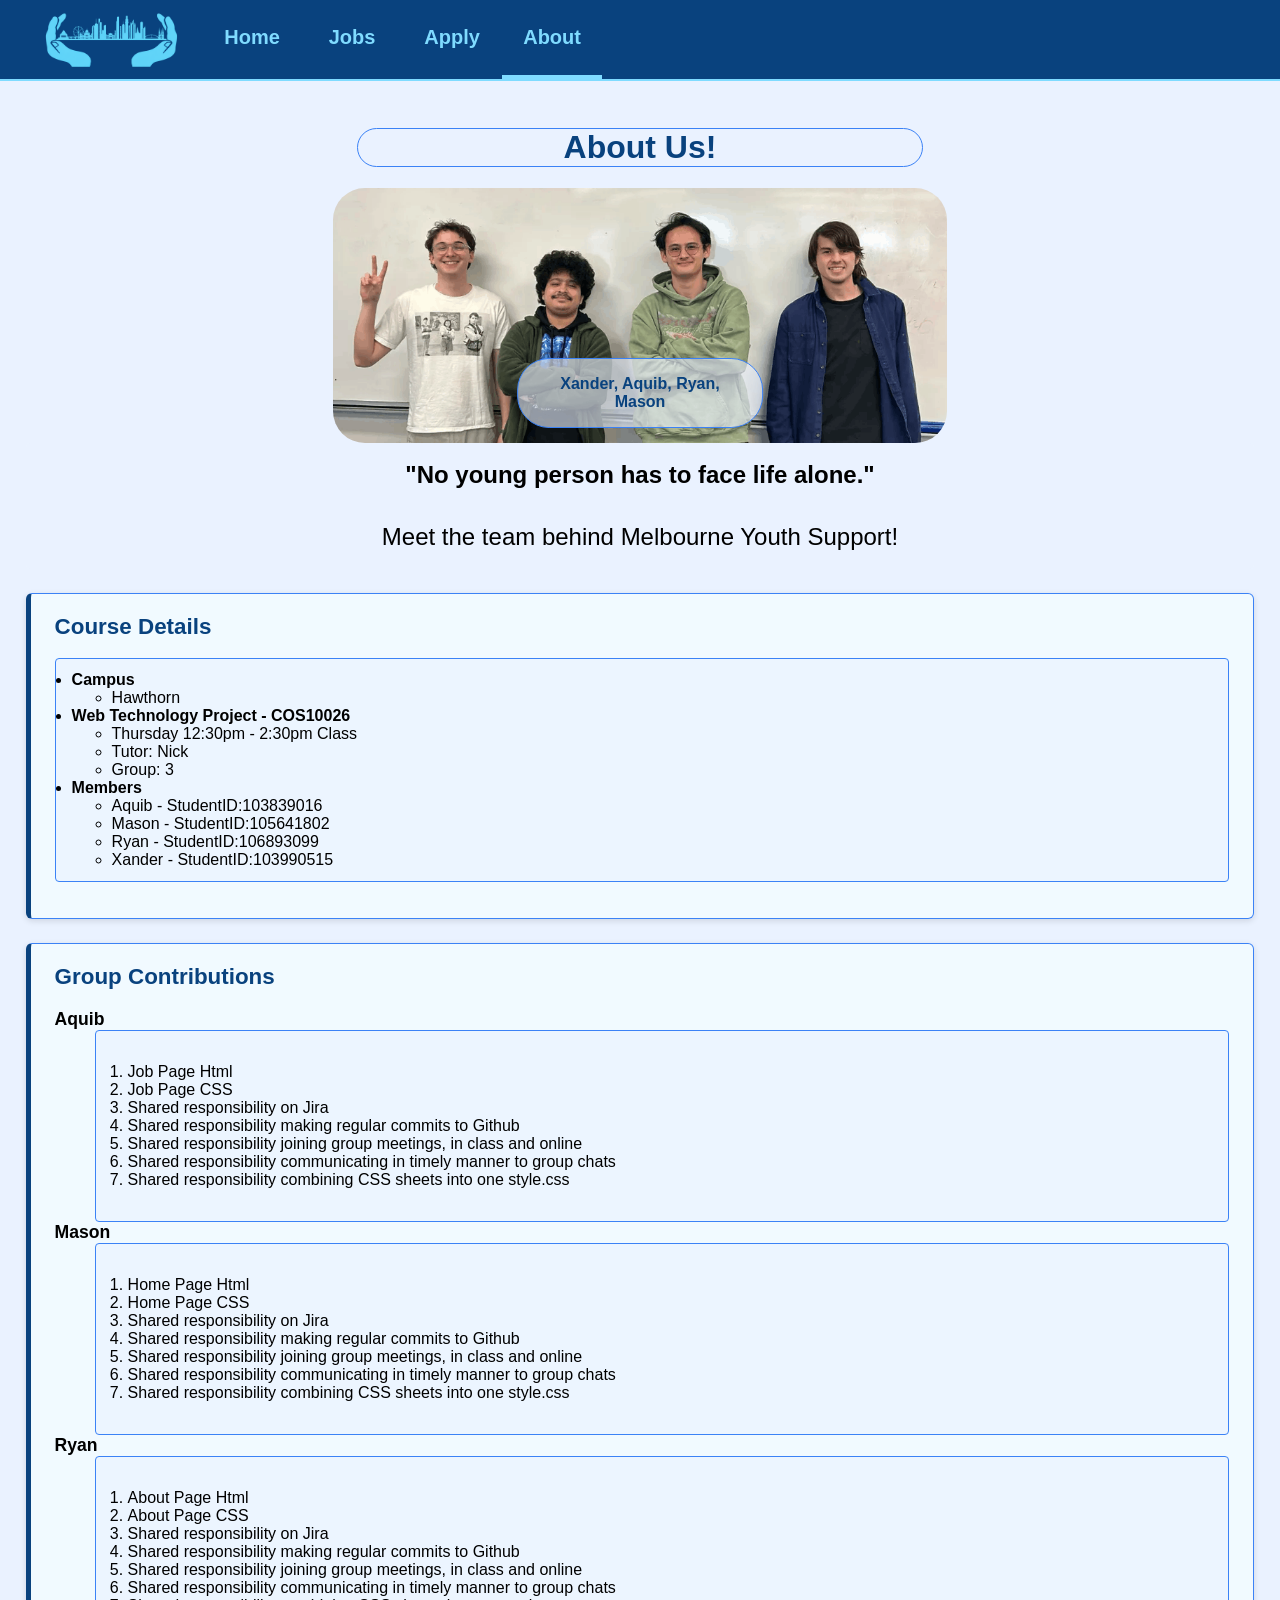
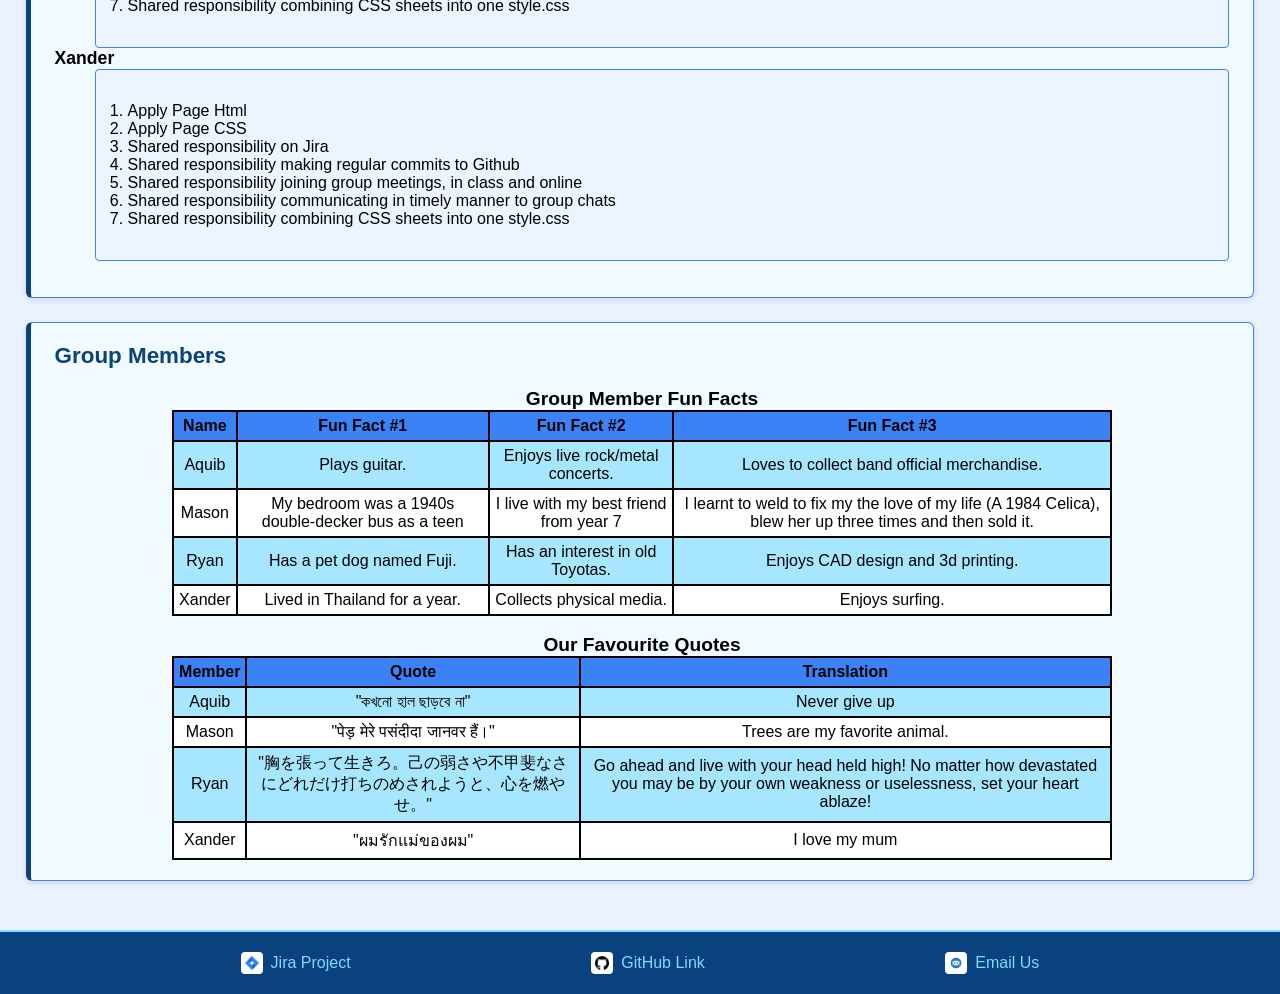
<file: about.html>
<!DOCTYPE html>
<html lang="en">
<head> 
    <meta charset="UTF-8">
    <meta name="viewport" content="width=device-width, initial-scale=1.0">
    <meta name="description" content="Shares more information about our group and each member.">
    <meta name="keywords" content="About Group, Group Name, Group Class, Group Photo">
    <meta name="author" content="Ryan M">
    <title>About Us</title>
    <link rel="stylesheet" href="styles/styles.css">
<style>
    .about_h1{
        text-align: center; 
        border-radius: 25px; 
        border: 1px solid #3b82f6; 
        margin-left: 27%;
        margin-right: 27%;
    }
</style>
</head> 

<body>
<!-- navigation bar -->
<nav aria-label="Primary">
    <a href="index.html" class="nav_logo">
        <img src="styles/images/grp_3.png"
             alt="Melbourne Youth Support Network home"
             title="Melbourne Youth Support Network">
    </a>

    <ul class="nav_links">
        <li><a href="index.html">Home</a></li>
        <li><a href="jobs.html">Jobs</a></li>
        <li><a href="apply.html">Apply</a></li>
        <li><a href="about.html" aria-current="page">About</a></li>
    </ul>
    </nav>

<main class="main_about">

<h1 class="about_h1" style="color: #09427e; ">About Us!</h1>

    <!-- group photo / banner with text on top -->
<figure class="banner_text">
    <img src="styles/images/group_photo.png" id="group_banner" alt="Team Group Photo" class="group_banner">
    <figcaption class="text_overlay">Xander, Aquib, Ryan, Mason</figcaption>
</figure>

<!-- little info about company -->
<p class="about_intro">
    <strong>"No young person has to face life alone."</strong>
    <br>
    Meet the team behind Melbourne Youth Support! 
</p>
<section class="about_layout">
    <h2>Course Details</h2>
        <!-- unordered list of course details -->
        <ul class="course_details">
            <li>Campus
                <ul>
                    <li>Hawthorn</li>
                </ul>
            </li>
            <li>Web Technology Project - COS10026
                <ul>
                    <li>Thursday 12:30pm - 2:30pm Class</li>
                    <li>Tutor: Nick</li>
                    <li>Group: 3</li>
                </ul>
            </li>
            <li>Members
                <ul>
                    <li>Aquib - StudentID:103839016</li>
                    <li>Mason - StudentID:105641802</li>
                    <li>Ryan - StudentID:106893099</li>
                    <li>Xander - StudentID:103990515</li>
                </ul>
            </li>  
        </ul>
</section>

<!-- member contributions presented using a definition list -->
<section class="about_layout">
    <h2> Group Contributions</h2>
<!-- definition list of group contributions -->
    <dl class="group_contributions">
        <dt><strong>Aquib</strong></dt>
        <dd>
            <ol>
                <li>Job Page Html</li>
                <li>Job Page CSS</li>
                <li>Shared responsibility on Jira</li>
                <li>Shared responsibility making regular commits to Github</li>
                <li>Shared responsibility joining group meetings, in class and online</li>
                <li>Shared responsibility communicating in timely manner to group chats</li>
                <li>Shared responsibility combining CSS sheets into one style.css</li>
            </ol>
        </dd>
        <dt><strong>Mason</strong></dt>
        <dd>
            <ol>
                <li>Home Page Html</li>
                <li>Home Page CSS</li>
                <li>Shared responsibility on Jira</li>
                <li>Shared responsibility making regular commits to Github</li>
                <li>Shared responsibility joining group meetings, in class and online</li>
                <li>Shared responsibility communicating in timely manner to group chats</li>
                <li>Shared responsibility combining CSS sheets into one style.css</li>
            </ol>
        </dd>
        <dt><strong>Ryan</strong></dt>
        <dd>
            <ol>
                <li>About Page Html</li>
                <li>About Page CSS</li>
                <li>Shared responsibility on Jira</li>
                <li>Shared responsibility making regular commits to Github</li>
                <li>Shared responsibility joining group meetings, in class and online</li>
                <li>Shared responsibility communicating in timely manner to group chats</li>
                <li>Shared responsibility combining CSS sheets into one style.css</li>
            </ol>
        </dd>
        <dt><strong>Xander</strong></dt>
        <dd>
            <ol>
                <li>Apply Page Html</li>
                <li>Apply Page CSS</li>
                <li>Shared responsibility on Jira</li>
                <li>Shared responsibility making regular commits to Github</li>
                <li>Shared responsibility joining group meetings, in class and online</li>
                <li>Shared responsibility communicating in timely manner to group chats</li>
                <li>Shared responsibility combining CSS sheets into one style.css</li>
            </ol>
        </dd>
    </dl> 
 </section>
  
<section class="about_layout">
    <h2>Group Members</h2>
<!-- table of members and fun facts -->
    <table class="table_layout">
        <caption>Group Member Fun Facts</caption>
        <thead>
            <tr>
            <th>Name</th>
            <th>Fun Fact #1</th>
            <th>Fun Fact #2</th>
            <th>Fun Fact #3</th>
            </tr>
        </thead>
        <tbody>
            <tr>
                <td>Aquib</td>
                <td>Plays guitar.</td>
                <td>Enjoys live rock/metal concerts.</td>
                <td>Loves to collect band official merchandise.</td>
            </tr>
            <tr>
                <td>Mason</td>
                <td>My bedroom was a 1940s double-decker bus as a teen</td>
                <td>I live with my best friend from year 7</td>
                <td>I learnt to weld to fix my the love of my life (A 1984 Celica), blew her up three times and then sold it.</td>
            </tr>
            <tr>
                <td>Ryan</td>
                <td>Has a pet dog named Fuji.</td>
                <td>Has an interest in old Toyotas.</td>
                <td>Enjoys CAD design and 3d printing.</td>
            </tr>
            <tr>
                <td> Xander</td>
                <td>Lived in Thailand for a year.</td>
                <td>Collects physical media.</td>
                <td>Enjoys surfing.</td>
            </tr>
        </tbody>
    </table>

    <br>

    <!-- table of member quotes -->
    <table class="table_layout">
        <caption>Our Favourite Quotes</caption>
        <thead>
            <tr>
                <th>Member</th>
                <th>Quote</th>
                <th>Translation</th>
            </tr>
        </thead>
        <tbody>
            <tr>
                <td>Aquib</td>
                <td>"কখনো হাল ছাড়বে না"</td>
                <td>Never give up </td>
            </tr>
            <tr>
                <td>Mason</td>
                <td>"पेड़ मेरे पसंदीदा जानवर हैं।"</td>
                <td>Trees are my favorite animal.</td>
            </tr>  
            <tr>
                <td>Ryan</td>
                <td>"胸を張って生きろ。己の弱さや不甲斐なさにどれだけ打ちのめされようと、心を燃やせ。"</td>
                <td>Go ahead and live with your head held high! No matter how devastated you may be by your own weakness or uselessness, set your heart ablaze!</td>
            </tr>
            <tr>
                <td>Xander</td>
                <td>"ผมรักแม่ของผม"</td>
                <td>I love my mum</td>
            </tr>
        </tbody>
    </table>
</section>


</main>

<!-- footer -->
<footer>
        <a href="https://g03-appliedwebproject.atlassian.net/jira/software/projects/SCRUM/boards/1">
            <img src="styles/images/atlassian_jira_logo_icon_170511.webp" alt="">Jira Project</a>
        <a href="https://github.com/LeafMeAloneDawg/AppliedWebProject">
            <img src="styles/images/github-logo.png" alt="">GitHub Link</a>
        <a href="mailto:info@mysn.org.au">
            <img src="styles/images/email_logo.jpg" alt="">Email Us</a>
</footer>
</body>
</html>
</file>
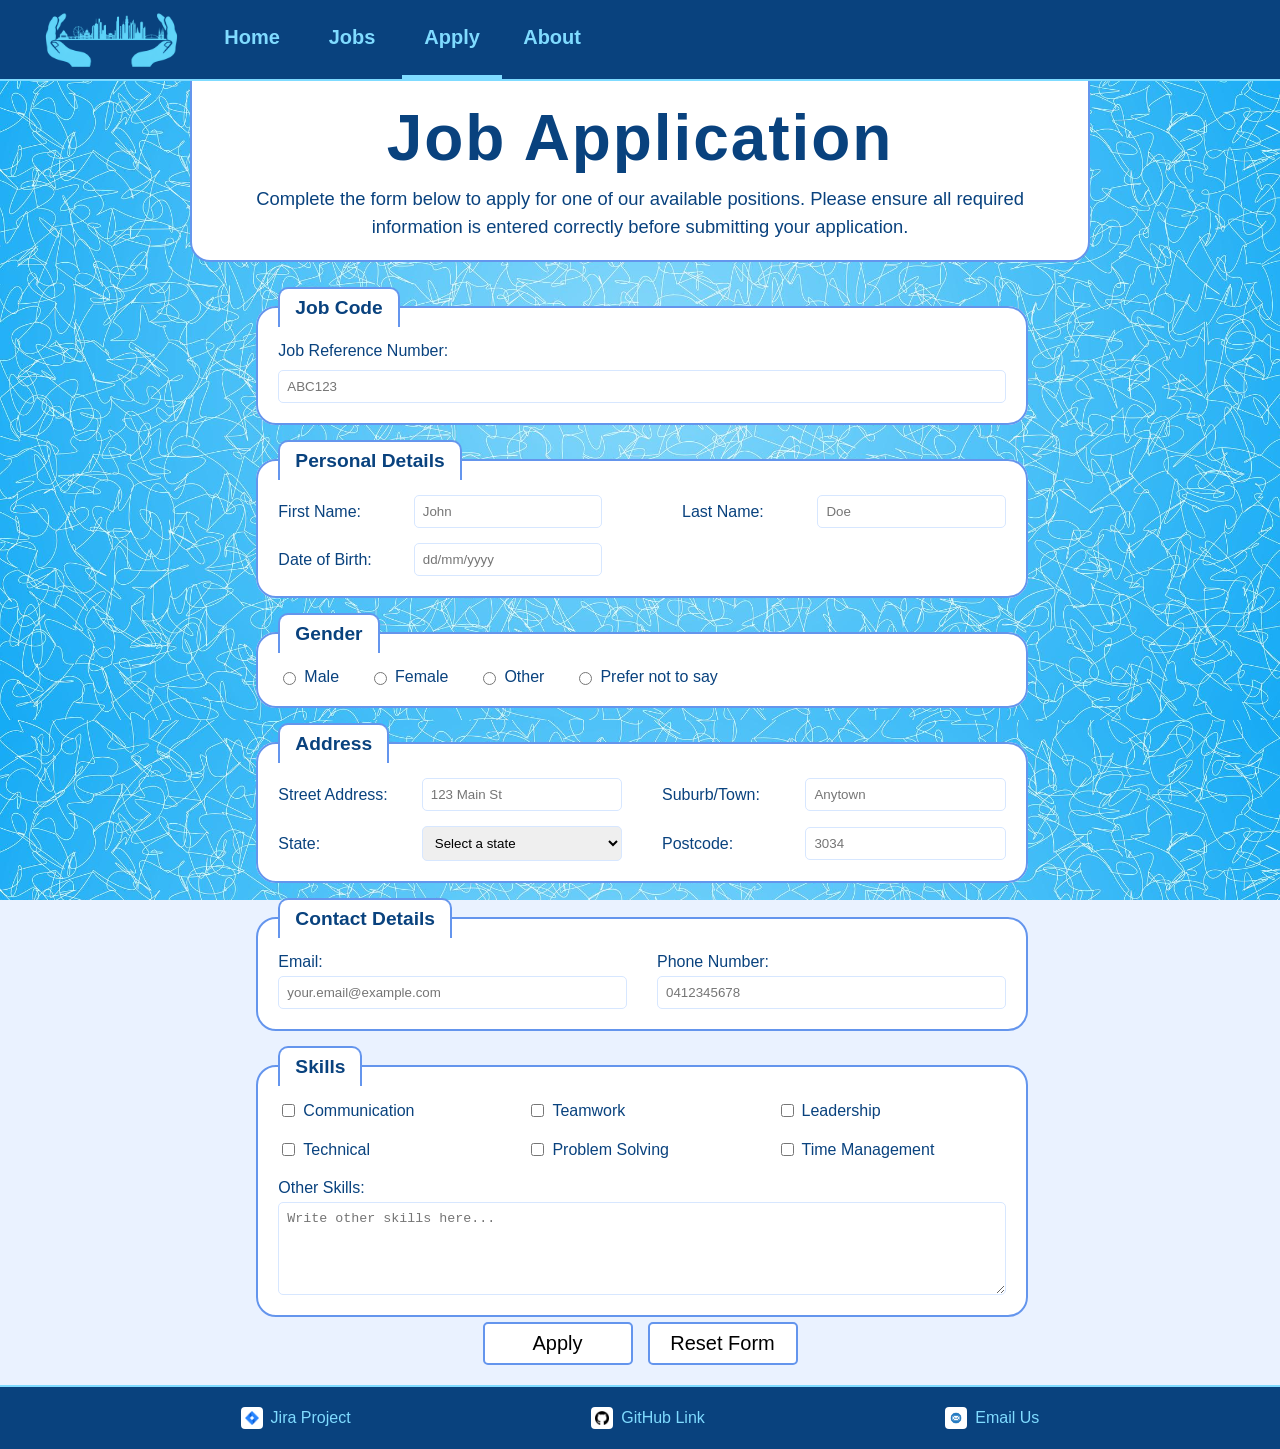
<file: apply.html>
<!DOCTYPE html>

<html lang="en">
<head>
    <meta charset="UTF-8">
    <meta name="viewport" content="width=device-width, initial-scale=1.0">
    <meta name="author" content="Xander Rode-Bramanis">
    <meta name="keywords" content="job application, employment, careers, volunteering">
    <meta name="description" content="a job application page for a not-for-profit organisation">
    <title>Job Application Page</title>
    <link rel="stylesheet" href="styles/styles.css">
    <style>
        .applyh1 {
        letter-spacing: 0.03em;
    }
    </style>
</head>

<body class="apply-page">

    <a href="#main-content" class="skip-link">Skip to main content</a>

<!-- This is the heading for the job application page. -->
<header class="header-main">
<nav aria-label="Primary">
    <a href="index.html" class="nav_logo">
        <img src="styles/images/grp_3.png"
             alt="Melbourne Youth Support Network home"
             title="Melbourne Youth Support Network">
    </a>

    <ul class="nav_links">
        <li><a href="index.php">Home</a></li>
        <li><a href="jobs.html">Jobs</a></li>
        <li><a href="apply.html" aria-current="page">Apply</a></li>
        <li><a href="about.php">About</a></li>
    </ul>
</nav>
</header>

<main id="main-content" class="apply-main">

    <div class="apply_intro_box">

        <h1 class="applyh1">Job Application</h1>

        <p>Complete the form below to apply for one of our available positions.
        Please ensure all required information is entered correctly before submitting your application.</p> 
</div>

<!-- This is the form for the job application page. -->
<form action="https://mercury.swin.edu.au/it000000/formtest.php" method="post">

<!-- Job Reference Number fieldset. -->
<fieldset>
    <legend>Job Code</legend>

    <div id="reference_number_form">

        <label for="job_reference_number">Job Reference Number:</label>
        <input type="text" id="job_reference_number" name="job_reference_number" 
        placeholder="ABC123" pattern="[A-Za-z0-9]{6}" required>
    </div>
</fieldset>

<!-- Personal Details Fieldset-->

<!-- First Name. -->
<fieldset>
    <legend>Personal Details</legend>

    <div id="personal_details_form"> 
        
        <div class="details">
            <label for="first_name">First Name:</label>
            <input type="text" id="first_name" name="first_name" autocomplete="given-name" placeholder="John" 
            pattern="[A-Za-z]{1,20}" maxlength="20" required>
        </div>

<!-- Last Name. -->
        <div class="details">
            <label for="last_name">Last Name:</label>
            <input type="text" id="last_name" name="last_name" autocomplete="family-name" placeholder="Doe" 
            pattern="[A-Za-z]{1,20}" maxlength="20" required>
        </div>

<!-- Date of Birth. -->
        <div class="details">
            <label for="date_of_birth">Date of Birth:</label>
            <input type="text" id="date_of_birth" name="date_of_birth" placeholder="dd/mm/yyyy" 
            pattern="(0[1-9]|[12][0-9]|3[01])/(0[1-9]|1[0-2])/[0-9]{4}" required>
        </div>
    </div>
</fieldset>

<!-- Gender fieldset. -->
<fieldset>
    <legend>Gender</legend>

    <div id="gender_form">

        <div class="gender">
            <input type="radio" id="male" name="gender" value="male" required>
            <label for="male">Male</label>
        </div>

        <div class="gender">
            <input type="radio" id="female" name="gender" value="female">
            <label for="female">Female</label>
        </div>

        <div class="gender">
            <input type="radio" id="other" name="gender" value="other">
            <label for="other">Other</label>
        </div>

        <div class="gender">
            <input type="radio" id="prefer_not_to_say" name="gender" value="prefer_not_to_say">
            <label for="prefer_not_to_say">Prefer not to say</label>
        </div>
    </div>
</fieldset>

<!-- Address fieldset. -->
<fieldset>
    <legend>Address</legend>

    <div id="address_form">

    <div class="address">
        <label for="street_address">Street Address:</label>
        <input type="text" id="street_address" name="street_address" autocomplete="address-line1" 
        placeholder="123 Main St" pattern=".{1,40}" maxlength="40" required>
    </div>
  
    <div class="address">
        <label for="suburb">Suburb/Town:</label>
        <input type="text" id="suburb" name="suburb" autocomplete="address-level2" placeholder="Anytown"
        pattern=".{1,40}" maxlength="40" required>
    </div>

    <div class="address">
        <label for="state">State:</label>
            <select id="state" name="state" autocomplete="address-level1" required>
                <option value="">Select a state</option>
                <option value="victoria">VIC</option>
                <option value="new_south_wales">NSW</option>            
                <option value="queensland">QLD</option>
                <option value="northern_territory">NT</option>
                <option value="western_australia">WA</option>
                <option value="south_australia">SA</option>
                <option value="tasmania">TAS</option>
                <option value="australian_capital_territory">ACT</option>
            </select>
    </div>
  
    <div class="address">
        <label for="postcode">Postcode:</label>
        <input type="text" id="postcode" name="postcode" autocomplete="postal-code" placeholder="3034" 
        pattern="[0-9]{4}" required>
    </div>
</div>
</fieldset>

<!-- Contact Details fieldset. -->
<fieldset>
    <legend>Contact Details</legend>

    <div id="contact_form">

        <div class="contact">
            <label for="email">Email:</label>
            <input type="email" id="email" name="email" autocomplete="email" placeholder="your.email@example.com"
            required>
        </div>

        <div class="contact">
            <label for="phone">Phone Number:</label>
            <input type="tel" id="phone" name="phone" autocomplete="tel" placeholder="0412345678"
            pattern="[0-9]{8,12}" required>
        </div>
    </div>
</fieldset>

<!-- Skills fieldset. -->
<fieldset>
    <legend>Skills</legend>

<div id="skills_form">

    <div class="skills">
        <input type="checkbox" id="communication" name="skills[]" value="communication">
        <label for="communication">Communication</label>
    </div>

    <div class="skills">
        <input type="checkbox" id="teamwork" name="skills[]" value="teamwork">
        <label for="teamwork">Teamwork</label>
    </div>

    <div class="skills">
        <input type="checkbox" id="leadership" name="skills[]" value="leadership">
        <label for="leadership">Leadership</label>
    </div>

    <div class="skills">
        <input type="checkbox" id="technical" name="skills[]" value="technical">
        <label for="technical">Technical</label>
    </div>

    <div class="skills">
        <input type="checkbox" id="problem-solving" name="skills[]" value="problem-solving">
        <label for="problem-solving">Problem Solving</label>
    </div>

    <div class="skills">
        <input type="checkbox" id="time-management" name="skills[]" value="time-management">
        <label for="time-management">Time Management</label>
    </div>

    <div class="other_skills">
        <label for="other_skills">Other Skills:</label>
	    <textarea id="other_skills" name="other_skills" rows="5" cols="40" 
        placeholder="Write other skills here..."></textarea>
    </div>
</div>
</fieldset>

<!-- Submit and Reset buttons. -->

<div class="form_buttons">
    <input type="submit" value="Apply" style="font-size: 20px;">
    <input type="reset" value="Reset Form" style="font-size: 20px;">
</div>

</form>

</main>

<!-- Footer with links to Jira project, GitHub repository, and email contact. -->
<footer>
    <a href="https://g03-appliedwebproject.atlassian.net/jira/software/projects/SCRUM/boards/1">
        <img src="styles/images/atlassian_jira_logo_icon_170511.webp" alt="">Jira Project</a>
    <a href="https://github.com/LeafMeAloneDawg/AppliedWebProject">
        <img src="styles/images/github-logo.png" alt="">GitHub Link</a>
    <a href="mailto:info@mysn.org.au">
        <img src="styles/images/email_logo.jpg" alt="">Email Us</a>
</footer>

</body>

</html>
</file>
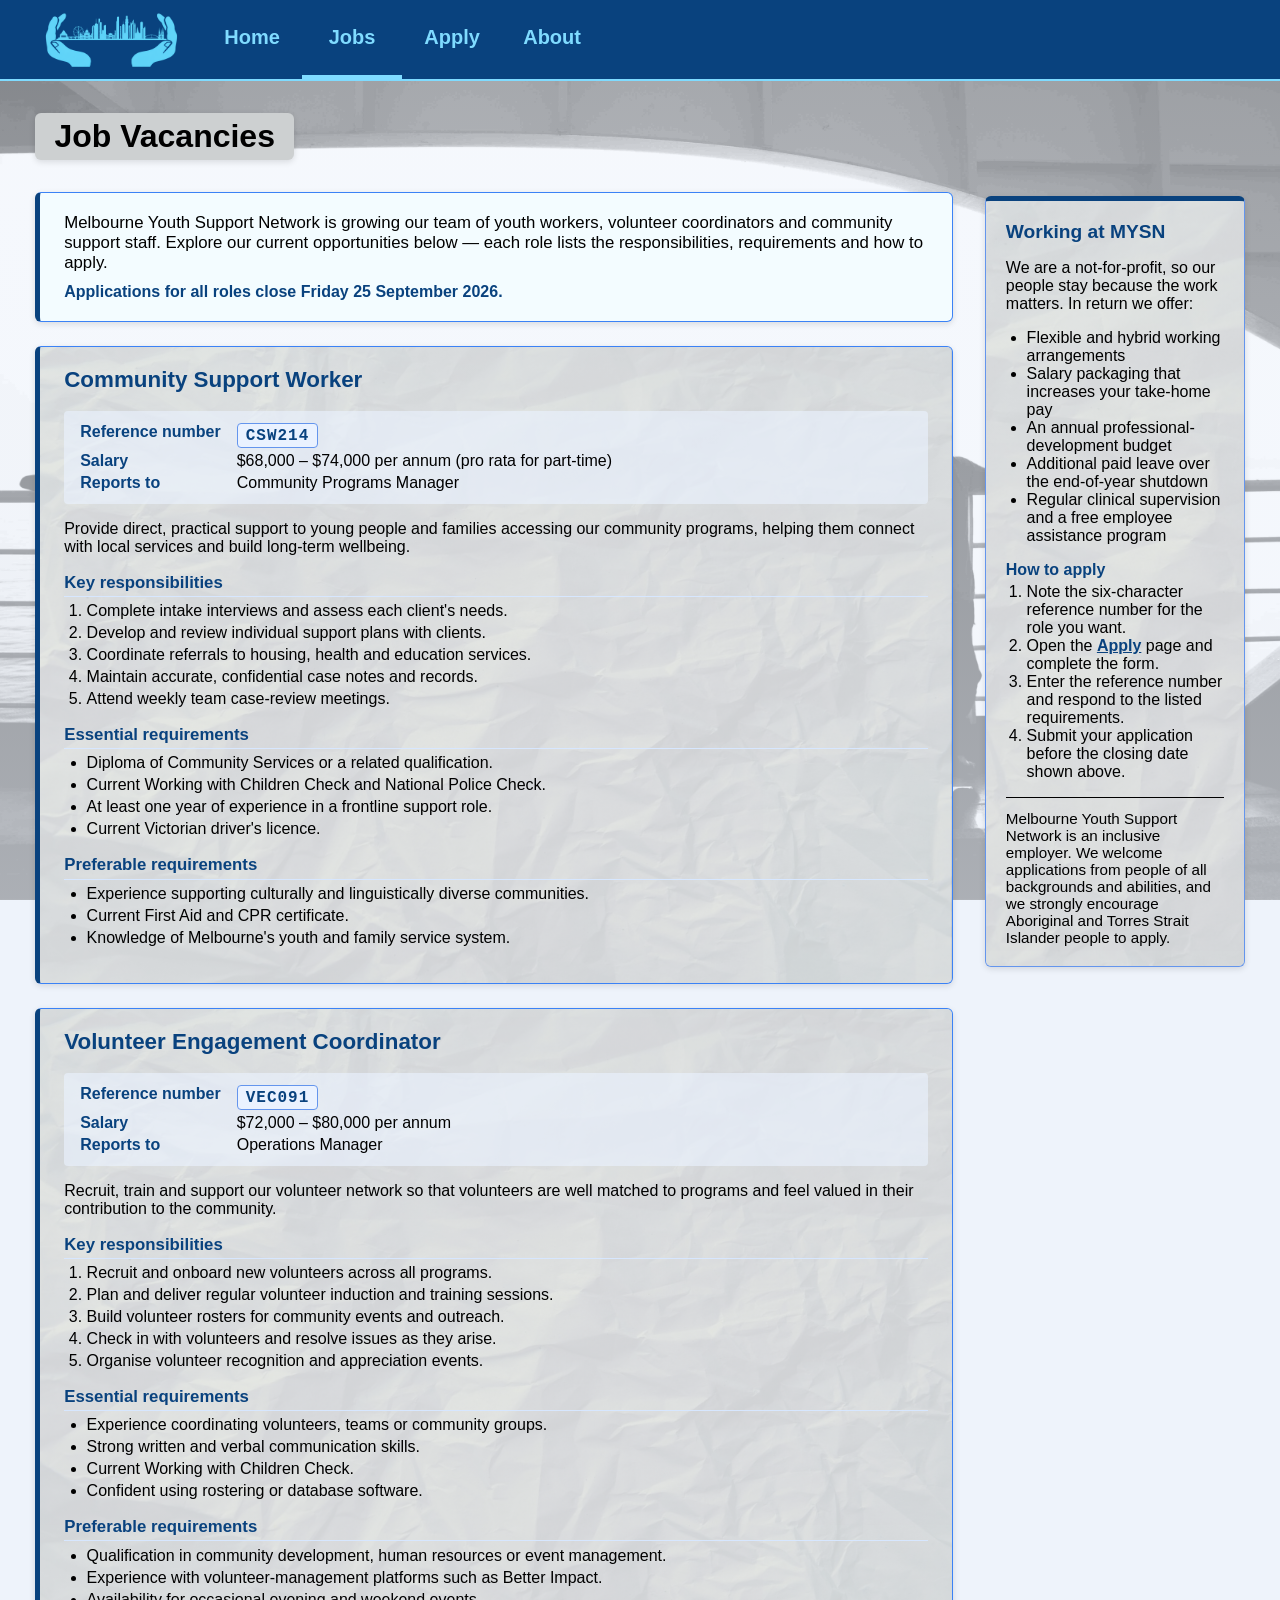
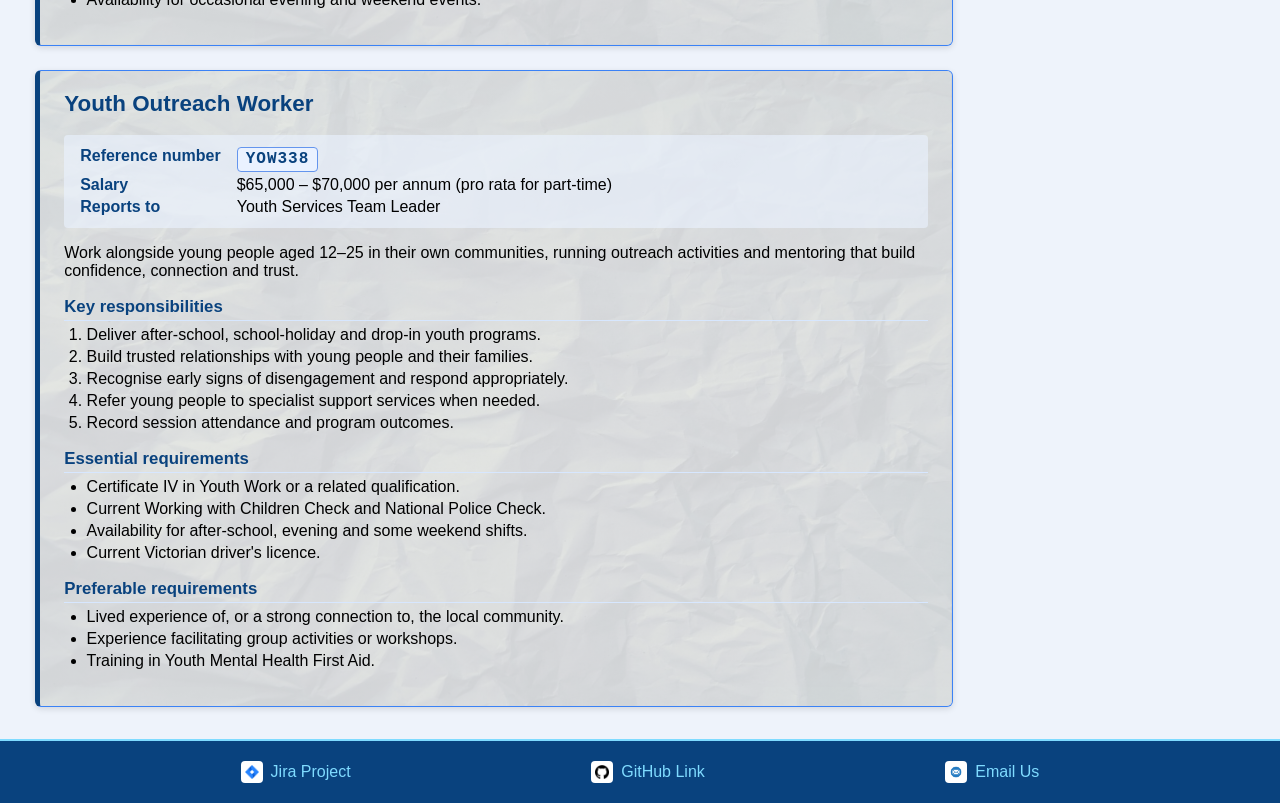
<file: jobs.html>
<!DOCTYPE html>
<html lang="en">
<head>
    <meta charset="UTF-8">
    <meta name="viewport" content="width=device-width, initial-scale=1.0">
    <meta name="author" content="Mohammad Aquib">
    <meta name="keywords" content="jobs, careers, community services, youth support, volunteering, employment, Melbourne">
    <meta name="description" content="Current job vacancies at Melbourne Youth Support Network, a not-for-profit community and social services organisation.">
    <title>Job Vacancies | Melbourne Youth Support Network</title>

    <!--
        Acknowledgement of GenAI use:
        The initial page scaffold and boilerplate were drafted with the
        assistance of GenAI, then reviewed, edited and completed by
        Mohammad Aquib. All job content is fictional and written for the
        COS10026 project scenario (Group 3, G03 - Community and Social Services).
    -->

    <!-- All the main styling for this page lives in the shared
         styles.css (see its "JOBS PAGE" section) -->
    <link rel="stylesheet" href="styles/styles.css">

    <!--
        Embedded CSS example (page-specific, deliberately small):
        styles the six-character job reference number as a distinct "chip".
        Only jobs.html uses it, so it is not in the shared stylesheet.
    -->
    <style>
        .job-ref {
            display: inline-block;
            padding: 0.15em 0.5em;
            font-family: "Courier New", monospace;
            font-weight: bold;
            letter-spacing: 1px;
            color: #09427e;
            background-color: #eaf2ff;
            border: 1px solid #6495ed;
            border-radius: 4px;
        }
    </style>
</head>
<body class="jobs-page">

    <!-- Accessibility: lets keyboard / screen-reader users jump past the nav -->
    <a href="#main-content" class="skip-link">Skip to main content</a>

    <!-- Common navigation menu - kept identical across every page for consistency -->
    <nav aria-label="Primary">
        <a href="index.html" class="nav_logo">
            <img src="styles/images/grp_3.png"
                 alt="Melbourne Youth Support Network home"
                 title="Melbourne Youth Support Network">
        </a>
        <ul class="nav_links">
            <li><a href="index.php">Home</a></li>
            <li><a href="jobs.html" aria-current="page">Jobs</a></li>
            <li><a href="apply.html">Apply</a></li>
            <li><a href="about.php">About</a></li>
        </ul>
    </nav>

    <!-- tabindex="-1" lets the skip link move keyboard focus here on activation -->
    <main id="main-content" tabindex="-1">
        <h1>Job Vacancies</h1>

        <div class="jobs-layout">

            <div class="job-listings">

                <!-- Intro panel: page summary and the application closing date,
                     kept in one box above the job cards -->
                <div class="jobs-intro">
                    <p class="lead">
                        Melbourne Youth Support Network is growing our team of youth workers,
                        volunteer coordinators and community support staff. Explore our current
                        opportunities below &mdash; each role lists the responsibilities,
                        requirements and how to apply.
                    </p>
                    <!-- Inline CSS: a one-off emphasis on a single, time-sensitive line -->
                    <p style="color: #09427e; font-weight: bold;">
                        Applications for all roles close Friday 25 September 2026.
                    </p>
                </div>

                <!-- ============ Job 1 ============ -->
                <section aria-labelledby="job-csw">
                    <h2 id="job-csw">Community Support Worker</h2>

                    <dl class="job-meta">
                        <dt>Reference number</dt>
                        <dd><span class="job-ref">CSW214</span></dd>
                        <dt>Salary</dt>
                        <dd>$68,000 &ndash; $74,000 per annum (pro rata for part-time)</dd>
                        <dt>Reports to</dt>
                        <dd>Community Programs Manager</dd>
                    </dl>

                    <p>
                        Provide direct, practical support to young people and families
                        accessing our community programs, helping them connect with
                        local services and build long-term wellbeing.
                    </p>

                    <h3>Key responsibilities</h3>
                    <ol>
                        <li>Complete intake interviews and assess each client's needs.</li>
                        <li>Develop and review individual support plans with clients.</li>
                        <li>Coordinate referrals to housing, health and education services.</li>
                        <li>Maintain accurate, confidential case notes and records.</li>
                        <li>Attend weekly team case-review meetings.</li>
                    </ol>

                    <h3>Essential requirements</h3>
                    <ul>
                        <li>Diploma of Community Services or a related qualification.</li>
                        <li>Current Working with Children Check and National Police Check.</li>
                        <li>At least one year of experience in a frontline support role.</li>
                        <li>Current Victorian driver's licence.</li>
                    </ul>

                    <h3>Preferable requirements</h3>
                    <ul>
                        <li>Experience supporting culturally and linguistically diverse communities.</li>
                        <li>Current First Aid and CPR certificate.</li>
                        <li>Knowledge of Melbourne's youth and family service system.</li>
                    </ul>
                </section>

                <!-- ============ Job 2 ============ -->
                <section aria-labelledby="job-vec">
                    <h2 id="job-vec">Volunteer Engagement Coordinator</h2>

                    <dl class="job-meta">
                        <dt>Reference number</dt>
                        <dd><span class="job-ref">VEC091</span></dd>
                        <dt>Salary</dt>
                        <dd>$72,000 &ndash; $80,000 per annum</dd>
                        <dt>Reports to</dt>
                        <dd>Operations Manager</dd>
                    </dl>

                    <p>
                        Recruit, train and support our volunteer network so that
                        volunteers are well matched to programs and feel valued in
                        their contribution to the community.
                    </p>

                    <h3>Key responsibilities</h3>
                    <ol>
                        <li>Recruit and onboard new volunteers across all programs.</li>
                        <li>Plan and deliver regular volunteer induction and training sessions.</li>
                        <li>Build volunteer rosters for community events and outreach.</li>
                        <li>Check in with volunteers and resolve issues as they arise.</li>
                        <li>Organise volunteer recognition and appreciation events.</li>
                    </ol>

                    <h3>Essential requirements</h3>
                    <ul>
                        <li>Experience coordinating volunteers, teams or community groups.</li>
                        <li>Strong written and verbal communication skills.</li>
                        <li>Current Working with Children Check.</li>
                        <li>Confident using rostering or database software.</li>
                    </ul>

                    <h3>Preferable requirements</h3>
                    <ul>
                        <li>Qualification in community development, human resources or event management.</li>
                        <li>Experience with volunteer-management platforms such as Better Impact.</li>
                        <li>Availability for occasional evening and weekend events.</li>
                    </ul>
                </section>

                <!-- ============ Job 3 ============ -->
                <section aria-labelledby="job-yow">
                    <h2 id="job-yow">Youth Outreach Worker</h2>

                    <dl class="job-meta">
                        <dt>Reference number</dt>
                        <dd><span class="job-ref">YOW338</span></dd>
                        <dt>Salary</dt>
                        <dd>$65,000 &ndash; $70,000 per annum (pro rata for part-time)</dd>
                        <dt>Reports to</dt>
                        <dd>Youth Services Team Leader</dd>
                    </dl>

                    <p>
                        Work alongside young people aged 12&ndash;25 in their own
                        communities, running outreach activities and mentoring that
                        build confidence, connection and trust.
                    </p>

                    <h3>Key responsibilities</h3>
                    <ol>
                        <li>Deliver after-school, school-holiday and drop-in youth programs.</li>
                        <li>Build trusted relationships with young people and their families.</li>
                        <li>Recognise early signs of disengagement and respond appropriately.</li>
                        <li>Refer young people to specialist support services when needed.</li>
                        <li>Record session attendance and program outcomes.</li>
                    </ol>

                    <h3>Essential requirements</h3>
                    <ul>
                        <li>Certificate IV in Youth Work or a related qualification.</li>
                        <li>Current Working with Children Check and National Police Check.</li>
                        <li>Availability for after-school, evening and some weekend shifts.</li>
                        <li>Current Victorian driver's licence.</li>
                    </ul>

                    <h3>Preferable requirements</h3>
                    <ul>
                        <li>Lived experience of, or a strong connection to, the local community.</li>
                        <li>Experience facilitating group activities or workshops.</li>
                        <li>Training in Youth Mental Health First Aid.</li>
                    </ul>
                </section>

            </div><!-- /.job-listings -->

            <!--
                Meaningful aside: content genuinely related to the vacancies but
                not part of any single job description. styles.css (JOBS PAGE
                section) positions it beside the job list - the page-specific
                CSS requirement for jobs.html.
            -->
            <aside aria-labelledby="working-here">
                <h2 id="working-here">Working at MYSN</h2>
                <p>
                    We are a not-for-profit, so our people stay because the work
                    matters. In return we offer:
                </p>
                <ul>
                    <li>Flexible and hybrid working arrangements</li>
                    <li>Salary packaging that increases your take-home pay</li>
                    <li>An annual professional-development budget</li>
                    <li>Additional paid leave over the end-of-year shutdown</li>
                    <li>Regular clinical supervision and a free employee assistance program</li>
                </ul>

                <h3>How to apply</h3>
                <ol>
                    <li>Note the six-character reference number for the role you want.</li>
                    <li>Open the <a href="apply.html">Apply</a> page and complete the form.</li>
                    <li>Enter the reference number and respond to the listed requirements.</li>
                    <li>Submit your application before the closing date shown above.</li>
                </ol>

                <p class="inclusive">
                    Melbourne Youth Support Network is an inclusive employer. We
                    welcome applications from people of all backgrounds and abilities,
                    and we strongly encourage Aboriginal and Torres Strait Islander
                    people to apply.
                </p>
            </aside>

        </div><!-- /.jobs-layout -->
    </main>

    <!-- Footer - consistent with the other pages -->
    <footer>
        <a href="https://g03-appliedwebproject.atlassian.net/jira/software/projects/SCRUM/boards/1">
            <img src="styles/images/atlassian_jira_logo_icon_170511.webp" alt="">Jira Project</a>
        <a href="https://github.com/LeafMeAloneDawg/AppliedWebProject">
            <img src="styles/images/github-logo.png" alt="">GitHub Link</a>
        <a href="mailto:info@mysn.org.au">
            <img src="styles/images/email_logo.jpg" alt="">Email Us</a>
    </footer>

</body>
</html>
</file>
<file: styles/styles.css>
/*
filename: [style.css]
author: [Group03]
created: [01/09/2026]
last modified: [21/10/2026]
description: [styles.html CSS file]
*/

/* =========================
   SHARED STYLES
   ========================= */

/* Body */

* {
    box-sizing: border-box;
}

body {
    min-height: 100vh;
    margin: 0;
    background-color: #eaf2ff;
    display: flex;
    flex-direction: column;
    width: 100%;
    overflow-x: hidden;
    font-family: Arial, Helvetica, sans-serif;

}

/* Header */
.site-header {
    width: 100%;
    background-color: #09427e;
    color: #ffffff;
    padding: 10px 20px;
    text-align: center;
    border-bottom: 2px solid #7fdbff;
    box-sizing: border-box;
}

.header-inner {
    max-width: 1600px;
    margin: 0 auto;
}

.header-banner-text {
    margin: 0;
    font-size: 0.95rem;
    font-weight: 500;
    letter-spacing: 0.3px;
}

.header-banner-text q {
    color: #7fdbff;
    font-style: italic;
}

/* Responsive adjustment for mobile screens */
@media (max-width: 700px) {
    .site-header {
        padding: 8px 12px;
    }
    .header-banner-text {
        font-size: 0.8rem;
    }
}

/* Navigation */

nav {
    width: 100%;
    min-height: 80px;
    padding: 0 40px;
    display: flex;
    align-items: center;
    gap: 20px;
    background-color: #09427e;
    border-bottom: 2px solid #7fdbff;
}

.nav_logo img {
    display: block;
    height: 55px;
    width: auto;
}

.nav_links {
    display: flex;
    align-items: center;
    gap: 0px;
    margin: 0;
    padding: 0;
    list-style: none;
}

.nav_links a {
    display: block;
    width: 100px;
    padding: 26px 0;
    text-align: center;
    color: #7fdbff;
    font-size: 1.25rem;
    font-weight: bold;
    text-decoration: none;
    border-bottom: 4px solid transparent;
    transition: background-color 0.2s, color 0.2s;
}

.nav_links a:hover,
.nav_links a:focus {
    background-color: white;
    color: #09427e;
    border-bottom-color: #09427e;
}

.nav_links a[aria-current="page"] {
    border-bottom-color: #7fdbff;
}

/* Footer */

footer {
    width: 100%;
    display: flex;
    justify-content: space-evenly;
    align-items: center;
    padding: 20px 0;
    border-top: 2px solid #7fdbff;
    background-color: #09427e;
}

footer a {
    color: #7fdbff;
    text-decoration: none;
    display: inline-flex;
    align-items: center;
    gap: 8px;
}

footer a:hover {
    text-decoration: underline;
}

/* Footer link icons - white chip keeps each logo legible on the dark footer */
footer a img {
    height: 22px;
    width: auto;
    padding: 4px;
    background-color: #ffffff;
    border-radius: 4px;
    transition: transform 0.15s ease;
}

/* on hover / keyboard focus the icon grows and wiggles continuously */
@keyframes footer-icon-shake {
    0%, 100% { transform: scale(1.4) rotate(-8deg); }
    50%      { transform: scale(1.4) rotate(8deg); }
}

footer a:hover img,
footer a:focus img {
    transform: scale(1.4);
    animation: footer-icon-shake 0.3s ease-in-out infinite;
}

/* respect users who prefer reduced motion - keep the grow, drop the shake */
@media (prefers-reduced-motion: reduce) {
    footer a:hover img,
    footer a:focus img {
        animation: none;
    }
}

/* Skip to main */

.skip-link {
    /* Always a fixed layer, moved off the top of the screen until focused.
       This way it drops into the viewport the instant it receives focus,
       no matter how far down the page has been scrolled. */
    position: fixed;
    top: 10px;
    left: 10px;
    z-index: 1000;

    padding: 10px 15px;
    background-color: white;
    color: #09427e;
    border: 2px solid #7fdbff;
    border-radius: 5px;

    transform: translateY(-200%);
}

.skip-link:focus {
    transform: translateY(0);
}

/* Tables shared between index and about page 
    Aligns table text to centre and adds padding
    Creates table borders
    Sets table heading to dark blue, and every second row to a lighter blue for easier visibility
*/
th,
td {
    text-align: center;
    padding: 5px;
    margin: 0px;
}

table,
th,
td {
    border: 2px solid;
    border-collapse: collapse;
}

table {
    background-color: white;
    max-width: 80%;
    margin-bottom: 10px;
}
thead{
        background-color: #3b82f6;
    }


/* =========================
   Index PAGE
   ========================= */

/* GenAI acknowledgement: some parts of this section were modified with the help of GenAI. */

/* Class to add rounded border and background to elements */
.content-background-and-border{
    background-color: #eaf2ff;
    border: 2px solid;
    border-radius: 16px;
    width: 95%;
    max-width: 1600px;
    
}

.content-background-and-border  h1{
    color: #09427e;
    margin-top: 5px;
    margin-bottom: 5px;
}
/*  Styling for index company logo and heading
    Add a border and background to the logo and heading
    Sets the width to be consistent with other elements
    Centers the element within the webpage
 */
#index_banner {
    background-color: #eaf2ff;
    border: 2px solid;
    border-radius: 0 0 2rem 2rem;
    border-top: none;
    width: 95%;
    max-width: 1600px;
    position: relative;
    left: 50%;
    transform: translateX(-50%);
    box-sizing: border-box;
    
}

#company_logo{
    width:95%;
    display: block;
    margin: 0 auto;
}
/* Fixes width of logo text overlay class for the index page specifically */
#index_logo_text_overlay{
    position: absolute;
    top: 75%;
    left: 50%;
    transform: translate(-50%, -50%);
    font-weight: bold;
    font-size: clamp(1rem, 2.5vw, 3rem);
    color: #09427e;
    margin: 0 0 1rem;
    padding: 0.5rem 1rem;
    background-color: rgba(234, 242, 255, 0.62);
    border-radius: 16px;
    border: 1px solid #3b82f6;
    white-space: nowrap;
    text-align: center;
    
}
/* Sets a repeating background image for index.html - copied directly from apply-page class */
.index-page {
    background-image: url("images/Lightblue.jpeg");
    background-size: 100% auto;
    background-position: center top;
    background-repeat: repeat-y;
    background-attachment: fixed;
}
/* Set main element of index.php to use flexbox column display, aligning items in the center of the page.
   Scoped to .index-page because every page's main now shares id="main-content" (the skip link target) */
.index-page #main-content {
    display: flex;
    flex-direction: column;
    align-items: center;
}
/* Flexbox styling for index description element
    Sets column direction so heading is centered above the container containing text and visual content
    Sets the text to bold for easier readability
    Sets a margin to space element from the one above it
*/
#index-description {
    display: flex;
    flex-direction: column;
    padding: 1.25em 1.5em;
    margin-top: 10px;
    align-items: center;
}
/*  Styling for index description text  
        Slightly increase font size
        Add spacing between each paragraph vertically        
*/
#index-description p{
    margin: 0 0 0.8em;
    font-size: 1.1em;
    line-height: 1.6;
}

/* "Who We Are" heading - h2 so the banner keeps the only h1 on the page */
#index-description h2 {
    margin: 5px 0 15px;
    color: #09427e;
}

/* Short opening summary, slightly larger so it reads as the introduction */
#index-description .description-lead {
    font-size: 1.25em;
    color: #09427e;
}

#index-description h3 {
    margin: 0.4em 0 0.5em;
    color: #09427e;
}

/* The three team roles as a list with a coloured left edge - easier to scan than long paragraphs */
.team-roles {
    margin: 0 0 1em;
    padding: 0;
    list-style: none;
}

.team-roles li {
    margin-bottom: 0.7em;
    padding: 0.4em 0 0.4em 0.9em;
    font-size: 1.05em;
    line-height: 1.5;
    border-left: 4px solid #3b82f6;
}

.team-roles strong {
    color: #09427e;
}

/* Button-style link from the home page to the vacancies */
.vacancies-link a {
    display: inline-block;
    padding: 0.6em 1.2em;
    font-weight: bold;
    color: white;
    text-decoration: none;
    background-color: #09427e;
    border: 2px solid #09427e;
    border-radius: 6px;
}

.vacancies-link a:hover,
.vacancies-link a:focus {
    color: #09427e;
    background-color: white;
}

/*  Styling for description and visual content
        Align text and image container in center
        Set width of image and maintain aspect ratio
        Set min width of image to avoid it becoming too small when zooming
*/

#description-image-text{
    display: flex;
    align-items: center;
    gap: 2rem;
    width: 100%;
}

#description-image-text img{
    height: auto;
    width: 100%;
    border: 2px solid;
    border-radius: 6px;
}
/* Text column: left-aligned, takes about 60% of the row (the quote and image take the rest) */
.company-description{
    flex: 1 1 60%;
    text-align: left;
}
/*  Styling for company slogan container
       Align text in center and make it larger
       Add a rounded border
       Add space between container and text below 
*/
.company-slogan{
    display: block;
    font-size: 1.5em;
    text-align: center;
    margin-bottom: 10px;
    border: 2px solid;
    padding: 6px 30px;
    border-radius: 6px;

}

/* Quote + image column: grows with the text column so the row has no empty space on the right */
.qoute-above-img{
    display: flex;
    flex-direction: column;
    flex: 1 1 40%;
}

/* Set program schedule div to use flexbox colum display and add margin between it and element above */
#programSchedule-layout{
    text-align: center;
    display: flex;
    flex-direction: column;
    margin-top: 10px;
    font-size: larger;
}
#programSchedule-layout h2{
    margin-bottom: 0;
    color: #09427e;
}

#programSchedule{
    width: 95%;
    max-width: 100%;
    table-layout: fixed;
    font-size: smaller;
    margin: 0 auto 10px auto;

}
/* Acknowledgment of country styling
    Set display to flexbox to allow for image to the left of text.
    Add margin between it and element above
    Set size of image to suitable size and add margin between image and text
*/

#acknowledgment-of-country{
    display: flex;
    align-items: center;
    gap: 1.5rem;
    margin-top: 10px;
    margin-bottom: 20px;
    padding: 1.25em 1.5em;
    box-sizing: border-box;
    text-align: left;
}
/* Smaller flag that keeps its shape, so the text gets most of the width */
#acknowledgment-of-country img{
    flex-shrink: 0;
    width: 180px;
    height: auto;
    border-radius: 8px;
}

#acknowledgment-of-country h2 {
    margin: 0 0 0.5em;
    color: #09427e;
}

.acknowledgment-text p {
    margin: 0 0 0.7em;
    font-size: 1.05em;
    line-height: 1.6;
}

/* The closing statement is set apart with a divider so it stands out */
.acknowledgment-text .no-discrimination {
    margin-bottom: 0;
    padding-top: 0.7em;
    border-top: 1px solid #3b82f6;
}






/* =========================
   JOBS PAGE
   ========================= */

/* Jobs Background */

.jobs-page {
    /*
       Background photo for the Jobs page (file: styles/images/Job_page_background.jpg,
       a resized/compressed copy).
       Image: "Silhouette of a group of young people at a railing" by Emir Bozkurt, Pexels.
       https://www.pexels.com/photo/15639173/
       Pexels Licence - attribution not required; credited per the assessment brief.
       A translucent light wash is layered over the photo so body text and
       the job cards keep enough contrast (accessibility guideline).

       GenAI acknowledgement: the styles in this section were drafted with the assistance of GenAI, then
       reviewed, tested and edited by Mohammad Aquib.
    */
    background-color: #eef3fb;
    background-image:
        linear-gradient(rgba(238, 243, 251, 0.55), rgba(238, 243, 251, 0.72)),
        url("images/Job_page_background.jpg");
    background-repeat: no-repeat, no-repeat;
    background-position: center top, center top;
    background-size: cover, cover;
    background-attachment: fixed, fixed;
}

/* Page title - align its left edge with the intro text and the job cards below.
   The solid light box stops the title sitting directly on the background photo,
   so its contrast no longer depends on the image (Part 1 accessibility feedback) */
.jobs-page h1 {
    display: inline-block;
    margin: 1em 2.2rem 0.5em;
    padding: 0.15em 0.6em;
    background-color: #cdd0d1;
    border-radius: 6px;
    box-shadow: 0 2px 6px rgba(0, 0, 0, 0.12);
}

/* Intro panel - page summary + closing date in one box, sitting at the top
   of the left column so it lines up with the job cards below it */
.jobs-intro {
    margin-bottom: 1.5em;
    padding: 1.25em 1.5em;
    background-color: #f3fcff;   /* solid, so the photo never shows behind the text */
    border: 1px solid #3b82f6;
    border-left: 5px solid #09427e;
    border-radius: 6px;
    box-shadow: 0 2px 6px rgba(0, 0, 0, 0.12);
}

.jobs-intro p {
    margin: 0 0 0.6em;
}

.jobs-intro p:last-child {
    margin-bottom: 0;
}

.lead {
    font-size: 1.05em;
}

/* Jobs Layout - two columns: the job list on the left, the aside on the right */

.jobs-layout {
    display: flex;
    flex-wrap: wrap;
    align-items: flex-start;
    gap: 2em;
    margin: 1em 2.2rem 2em;
}

.job-listings {
    flex: 1 1 60%;
    min-width: 280px;
}

/* Job Cards */

.job-listings section {
    position: relative;
    overflow: hidden;
    margin-bottom: 1.5em;
    padding: 1.25em 1.5em;
    /* solid pale blue-white, so the background photo never shows behind the
       text (Part 1 accessibility feedback). The crumpled-paper texture is
       added by ::before below. */
    background-color: #f3fcff;
    border: 1px solid #3b82f6;
    border-left: 5px solid #09427e;
    border-radius: 6px;
    box-shadow: 0 2px 6px rgba(0, 0, 0, 0.12);
}

.job-listings section:last-child {
    margin-bottom: 0;
}

.job-listings h2 {
    margin-top: 0;
    font-size: 1.4em;
    color: #09427e;
}

.job-listings h3 {
    margin-bottom: 0.3em;
    padding-bottom: 0.2em;
    font-size: 1.05em;
    color: #09427e;
    border-bottom: 1px solid #d7e7ff;
}

/* definition list holding reference number / salary / reporting line */
.job-meta {
    display: grid;
    grid-template-columns: max-content 1fr;
    gap: 0.25em 1em;
    margin: 0 0 1em;
    padding: 0.75em 1em;
    background-color: rgba(234, 242, 255, 0.62);
    border-radius: 4px;
}

.job-meta dt {
    font-weight: bold;
    color: #09427e;
}

.job-meta dd {
    margin: 0;
}

.job-listings ol,
.job-listings ul {
    margin-top: 0;
    padding-left: 1.4em;
}

.job-listings li {
    margin-bottom: 0.25em;
}

/* Aside */

aside {
    flex: 0 0 260px;
    width: 260px;
    margin: 0.25em 0 0;
    padding: 1.25em;
    position: sticky;
    top: 1em;
    overflow: hidden;
    /* matches the job cards (solid); texture added by ::before below */
    background-color: #f3fcff;
    border: 1px solid #6495ed;
    border-top: 5px solid #09427e;
    border-radius: 6px;
    box-shadow: 0 2px 6px rgba(0, 0, 0, 0.12);
}

aside h2 {
    margin-top: 0;
    font-size: 1.2em;
    color: #09427e;
}

aside h3 {
    margin-bottom: 0.3em;
    font-size: 1em;
    color: #09427e;
}

aside ul,
aside ol {
    margin: 0 0 1em;
    padding-left: 1.3em;
}

aside a {
    color: #09427e;
    font-weight: bold;
}

.inclusive {
    margin-bottom: 0;
    padding-top: 0.75em;
    font-size: 0.95em;
    border-top: 1px solid black;
}

/* Visible image credits under the job listings (Part 1 feedback asked for a
   visible credits line, not only credits in CSS comments) */
.image-credits {
    width: fit-content;
    max-width: calc(100% - 4.4rem);
    margin: 0 2.2rem 2em;
    padding: 0.5em 1em;
    font-size: 0.85em;
    background-color: #f3fcff;
    border-radius: 6px;
}

.image-credits a {
    color: #09427e;
}

/* Crumpled-paper texture for the job cards and the aside.
   A photo (styles/images/crumpled-paper.jpg, a resized/compressed copy) sits in a
   ::before layer, lightened with a cream veil so only the creases show as
   soft shading. Adjust with `opacity`. Falls back to the plain card
   background if the image is missing.

   Image: "White crumpled paper" by Tim Mossholder, Pexels.
   https://www.pexels.com/photo/white-crumpled-paper-11605087/
   Pexels Licence - attribution not required; credited per the assessment brief. */

.job-listings section::before,
aside::before {
    content: "";
    position: absolute;
    top: 0;
    right: 0;
    bottom: 0;
    left: 0;
    z-index: 0;
    pointer-events: none;
    /* A cream veil is baked over the paper photo so the texture stays light;
       only the creases show through as soft shading.
       No filter / mix-blend-mode here on purpose - those force the browser to
       re-composite this layer on every scroll frame and made the page lag. */
    background-image:
        linear-gradient(rgba(252, 250, 245, 0.55), rgba(252, 250, 245, 0.55)),
        url("images/crumpled-paper.jpg");
    background-position: center;
    background-size: cover;
    background-repeat: no-repeat;
    opacity: 0.5;
}

/* vary the crop per card so they don't look identical */
.job-listings section:nth-child(2)::before {
    background-position: right top;
}

.job-listings section:nth-child(3)::before {
    background-position: left bottom;
}

/* keep the actual content above the texture layer */
.job-listings section>*,
aside>* {
    position: relative;
    z-index: 1;
}

/* =========================
   APPLY PAGE
   ========================= */


.apply-main {
    width: 100%;
    display: flex;
    flex-direction: column;
    align-items: center;
    flex: 1;
}

.apply-page {
    background-image: url("images/Lightblue.jpeg");
    background-size: 100% auto;
    background-position: center top;
    background-repeat: repeat-y;
    background-attachment: fixed;
}

/* Heading */

/* .header-main {
    width: 100%;
    display: flex;
    flex-direction: column;
    align-items: center;
} */

.apply_intro_box {
    width: 95%;
    max-width: 900px;
    margin: 0 auto 25px;
    padding: 20px;
    background-color: white;
    color: #09427e;
    border: 2px solid #6495ed;
    border-top: none;
    border-radius: 0 0 20px 20px;
    text-align: center;
    box-sizing: border-box;
}

/* The Page Heading */
.apply_intro_box h1 {
    margin: 0 0 10px;
    font-size: clamp(3rem, 7vw, 4rem);
}

/* The Page Description */

.apply_intro_box p {
    margin: 0;
    line-height: 1.5;
    font-size: clamp(0.95rem, 2vw, 1.15rem)
}

/* Fieldsets */

fieldset {
    padding: 20px;
    padding-top: 10px;
    margin-bottom: 15px;
    width: 100%;
    max-width: 800px;
    box-sizing: border-box;
    border: 2px solid #6495ed;
    border-radius: 20px;
    background-color: white;
    color: #09427e;
}

legend {
    font-size: 1.2em;
    margin-bottom: 5px;
    color: #09427e;
    border: 2px solid #6495ed;
    border-bottom: none;
    border-radius: 10px 10px 0 0;
    padding: 8px 15px;
    background-color: white;
    font-weight: bold;
}

.required {
    color: #b00020;
    font-weight: bold;
}

/* Form Layout */

/* Input, Select, and Textarea Styles */

input,
select,
textarea {
    border: 1.5px solid #d7e7ff;
    border-radius: 5px;
    padding: 8px;
}

/* Input, Select, and Textarea Hover Styles */

fieldset input:hover,
fieldset textarea:hover,
fieldset select:hover {
    background-color: #EAF3FF;
}

/* For Accessibility: Focus Styles for Input, Select, and Textarea */
input:focus,
select:focus,
textarea:focus {
    outline: 3px solid #6495ed;
    outline-offset: 2px;
}

/* Job type Styles */

#reference_number_form {
    display: flex;
    flex-direction: column;
    gap: 10px;
}

/* Name and Date of Birth Styles */

#personal_details_form {
    display: grid;
    grid-template-columns: 1fr 1fr;
    column-gap: 80px;
    row-gap: 15px;
}

.details {
    display: grid;
    grid-template-columns: minmax(100px, 1fr) minmax(0, 1.5fr);
    gap: 10px;
    align-items: center;
}

/* Gender Styles */

#gender_form {
    display: flex;
    align-items: center;
    gap: 30px;
}

.gender {
    display: flex;
    align-items: center;
    gap: 5px;
}

/* Address Styles */

#address_form {
    display: grid;
    grid-template-columns: 1fr 1fr;
    column-gap: 40px;
    row-gap: 15px;
}

.address {
    display: grid;
    grid-template-columns: minmax(110px, 1fr) minmax(0, 1.5fr);
    align-items: center;
    gap: 10px;
}

.address input,
.address select {
    width: 100%;
    box-sizing: border-box;
}
/* Contact Details Styles */

#contact_form {
    display: grid;
    grid-template-columns: 1fr 1fr;
    gap: 30px;
}

.contact {
    display: flex;
    flex-direction: column;
    align-items: flex-start;
    gap: 5px;
}

.contact input {
    width: 100%;
}

/* Skills Styles */

#skills_form {
    display: grid;
    grid-template-columns: 1fr 1fr 1fr;
    gap: 20px;
}

/* Skills Checkboxes Styles */

.skills {
    display: flex;
    align-items: center;
    gap: 5px;
    width: 100%;
    box-sizing: border-box;
}

/* Other Skills Styles */

.other_skills {
    grid-column: 1 / 4;
    display: flex;
    flex-direction: column;
    gap: 5px;
    width: 100%;
}

/* Buttons */

.form_buttons {
    display: flex;
    justify-content: center;
    gap: 15px;
    margin-top: -10px;
    margin-bottom: 20px;
}

.form_buttons input {
    width: 150px;
    padding: 8px;
    font-size: 1.1em;
    border: 2px solid #6495ed;
    border-radius: 5px;
    background-color: white;
}

.form_buttons input:hover {
    background-color: #EAF3FF;
    border-color: #09427e;
}

/* Application error page */

.error-intro {
    margin-bottom: 20px;
}

.error-list {
    width: fit-content;
    max-width: 100%;
    margin: 0 auto 25px;
    padding-left: 20px;
    text-align: left;
}

.error-list li {
    margin: 5px 0;
    padding-left: 2px;
    font-size: 1rem;
    line-height: 1.4;
}

.error-return {
    margin-top: 20px;
}

.error-return a {
    display: inline-block;
    max-width: 100%;
    overflow-wrap: break-word;
    font-size: clamp(1rem, 2vw, 1.2rem);
}

.error-return a:hover,
.error-return a:focus {
    background-color: #09427e;
    color: white;
}

/* =========================
   ABOUT PAGE
   ========================= */

/* formatting member id to be distinct */
.member-id {
    color: #2563eb;
    padding: 2px 6px;
    border: 1px solid #2563eb;
    border-radius: 4px;
    font-size: 1rem;
    font-weight: 600;
}

/* formatting group photo/banner */
.banner_text{
    position: relative;
    display: grid;
    place-items: center;
    width: 100%;
    max-width: 100%;
    margin: 0;
}

/* image in banner */
.banner_text img{
     border-radius: 2rem 2rem 2rem 2rem;
     width: 50%;
     height: auto;
}

/* text overlay in banner image */
.text_overlay{
    position: absolute;
    bottom: 6%;
    left: 50%;
    /* anchored to the bottom of the photo so the hover text grows upward
       and the box stays within the image border */
    transform: translateX(-50%);
    font-weight: bold;
    /* clamp(MIN, PREFFERED, MAX */
    font-size: clamp(0.75rem, 1.5vw, 1rem);
    color: #09427e;
    margin: 0;
    padding: 1rem;
    background-color: rgba(234, 242, 255, 0.62);
    border-radius: 2rem 2rem 2rem 2rem;
    border: 1px solid #3b82f6;
    width: 20%;
    text-align: center;
}

/* hover text on image */
figure:hover figcaption::after{
    content: "We are pretty cool! Maybe even the best group ever!";
    color: darkred;
    display: block;
}

/* formatting table */
tbody tr:nth-child(odd){
    background-color: #7fdbffB0;
}

/* table layout */
.table_layout{
    margin: 0 auto;
    padding-left: 1rem;
    overflow-wrap: break-word;
}

/* table caption */
caption{
    font-size: 1.2rem;
    font-weight: bold;
}

/* seperate caption */
section{
    position: relative;
    overflow: hidden;
    margin-bottom: 1.5em;
    padding: 1.25em 1.5em;
    background-color: #f3fcffde;
    border: 1px solid #3b82f6;
    border-left: 5px solid #09427e;
    border-radius: 6px;
    box-shadow: 0 2px 6px rgba(0, 0, 0, 0.12);
}

/* definition list term descriptions in about page */
.group_contributions dd{
    display: grid;
    grid-template-columns: minmax(0, 1fr);
    padding-left: 1rem;
    overflow-wrap: anywhere;
    background-color: rgba(234, 242, 255, 0.62);
    border-radius: 4px;
    border: 1px solid #3b82f6;
    min-width: 0;
}
/* definition list text wrapping */
.group_contributions dd ol,
.group_contributions dd li {
    min-width: 0;
    overflow-wrap: break-word;
}

/* padding for nested list */
.group_contributions dd ol{
    padding: 1rem 1rem;
}

/* definition list term in about page */
.group_contributions dt{
    font-size: 1.1rem;
}

/* heading in about page */
.about_layout h2{
    margin-top: 0;
    font-size: 1.4rem;
    color: #09427e;
}

/* course details in about page */
.course_details{
    font-weight: bold;
    margin: 0 0 1em;
    padding: 0.75em 1em;
    background-color: rgba(234, 242, 255, 0.62);
    border-radius: 4px;
    border: 1px solid #3b82f6;
}

/* nested list in course details */
.course_details li ul li{
    font-weight: normal;
    margin: 0;
}

/* intro in about page */
.about_intro{
    display: grid;
    grid-template-columns: max-content 1fr;
    gap: 0.25em 1em;
    margin: 0 0 1em;
    padding: 0.75em 1em;
    background-color: rgba(234, 242, 255, 0.62);
    border-radius: 4px;
    text-align: center;
    grid-template-columns: auto;
    font-size: 1.5rem;
}

/* main in about page */
.main_about{
    margin: 2%;
}

/* =========================
   MANAGE EOI PAGE STYLES - M.C
   ========================= */

   .manage-page{
    background-image: url("images/Lightblue.jpeg");
    background-size: 100% auto;
    background-position: center top;
    background-repeat: repeat-y;
    background-attachment: fixed;
   }
    
   .manage-page #main-content fieldset input[type="text"] {
    border: 3px solid #d7e7ff;
    background-color: rgb(241, 238, 238);
    width: auto;
   }

   .flex-form{
    display: flex;
    flex-direction: row;
    align-items: center;
    flex-wrap:wrap;
    justify-content: center;
    column-gap: 5px;
   }

   
   .manage-page #main-content fieldset{
    max-width: fit-content;
   }

   .manage-page .apply_intro_box{
    margin-bottom: 5px;
   }

   

   /*
   Styling for table feedback box - display none if no feedback provided from SQL DB.
   */
   .manage-page #main-content .content-background-and-border{
    width: fit-content;
    padding: 0px 10px 0px 10px;
    border-radius: 4px;
    margin-bottom: 2px;
   }
   .manage-page #main-content .content-background-and-border p {
    height: fit-content;
   }

   /*
   Below selector was found at https://stackoverflow.com/questions/18313689/empty-selector-not-working-in-css
   */
   .content-background-and-border:not(:has(*)) {
    display: none;
}
  
   

   /*Slightly less padding for buttons*/
   .manage-page #main-content input[type="submit"]{
    padding:6px;
    margin-right: 6px;
   }

   .manage-page #main-content table{
    display: block;
    overflow-x: auto;
    max-width: 95%;
    margin-top:5px;
   }

   .manage-page #main-content .EOIManageForm{
  display: flex;
  max-width: 95%;
  flex-direction: column;
  margin: 0 4%;
}

.manage-page #main-content .EOIManageForm > div{
  display: flex;
  justify-content: center;
  flex-direction: row;
  flex-wrap: wrap;
}
/*
Remove underlining from links.
Scoped to #main-content so the nav and footer links keep the shared site colours.
*/
.manage-page #main-content a {
    text-decoration: none;
    color: #633fa0;
}
.manage-page #main-content a:visited{
    text-decoration: none;
    color: #633fa0;
}
   

   /* =========================
   JOB SEARCH + LOGIN PAGE
   ========================= */

/* Author: Mohammad Aquib. GenAI acknowledgement: the styles in this section (job search
   bar, login form and form messages) were drafted with the assistance of GenAI, then
   reviewed, tested and edited by Mohammad Aquib. */

/* Search bar on jobs.php */
.job-search {
    display: flex;
    flex-wrap: wrap;
    align-items: center;
    gap: 0.5em;
    margin: 0.75em 0 0.5em;
}

.job-search label {
    font-weight: bold;
    color: #09427e;
}

.job-search input[type="search"] {
    flex: 1 1 200px;
    min-width: 0;
}

.job-search input[type="submit"] {
    padding: 8px 16px;
    border: 2px solid #6495ed;
    border-radius: 5px;
    background-color: white;
    color: #09427e;
    font-weight: bold;
    cursor: pointer;
}

.job-search input[type="submit"]:hover,
.job-search input[type="submit"]:focus {
    background-color: #EAF3FF;
    border-color: #09427e;
}

/* "3 jobs found for ..." line under the search bar */
.search-summary {
    font-size: 0.95em;
}
/* Login form on login.php */
.login_form {
    display: flex;
    flex-direction: column;
    gap: 10px;
    min-width: 260px;
}

.login_form input[type="text"],
.login_form input[type="password"] {
    width: 100%;
}

/* Messages shown above the login form (the text is always labelled, colour is not the only cue) */
.form-message {
    width: 95%;
    max-width: 800px;
    margin: 0 auto 15px;
    padding: 12px 16px;
    border-radius: 6px;
    box-sizing: border-box;
}

.form-message.error {
    color: #8a1c1c;
    background-color: #fdecea;
    border: 2px solid #8a1c1c;
}

.form-message.notice {
    color: #09427e;
    background-color: #ffffff;
    border: 2px solid #6495ed;
}

/* =========================
   RESPONSIVE STYLES
   ========================= */


@media (max-width: 700px) {

    /* fixed backgrounds are unreliable / janky on many mobile browsers */
    body {
        background-attachment: scroll, scroll;
    }


    nav {
        width: 100%;
        min-height: auto;
        padding: 10px 20px;
        gap: 20px;
        flex-wrap: wrap;
    }

    .nav_logo img {
        height: 45px;
    }

    .nav_links {
        gap: 20px;
        flex-wrap: wrap;
    }

    .nav_links a {
        padding: 10px 0;
        font-size: 1rem;
    }

    .jobs-layout {
        flex-direction: column;
        margin: 1em 1rem 2em;
    }

    .job-listings,
    aside {
        flex: 1 1 auto;
        width: auto;
    }

    /* relative (not static): turns off sticky on small screens but keeps the
       paper texture (aside::before) inside the aside instead of covering the page */
    aside {
        position: relative;
    }

    h1,
    main>p,
    .jobs-page h1 {
        margin-left: 1rem;
        margin-right: 1rem;
    }

      /* Apply Page */

    .apply-page {
        background-size: 100% auto;
        background-position: center top;
        background-repeat: repeat-y;
        background-attachment: scroll;
    }

    .apply-main {
        width: 100%;
    }

    /* Header shrinks with screen */
    /* .apply_intro_box {
        width: 95%;
        max-width: 900px;
        margin: 0 auto 20px;
        padding: 15px;
    } */

    .apply_intro_box h1 {
        font-size: clamp(2rem, 10vw, 3rem);
    }

    /* Make form itself responsive */
    .apply-main form {
        width: 95%;
        max-width: 800px;
        margin: 0 auto;
    }

    /* Fieldsets fill responsive form */
    fieldset {
        width: 100%;
        max-width: 100%;
        padding: 15px;
    }

    /* Personal details */
    #personal_details_form {
        grid-template-columns: 1fr;
        column-gap: 0;
        row-gap: 15px;
    }

    .details {
        grid-template-columns: 1fr;
        gap: 5px;
    }

    .details input {
        width: 100%;
    }

    /* Gender */
    #gender_form {
        flex-direction: column;
        align-items: flex-start;
        gap: 10px;
    }

    /* Address */
    #address_form {
        grid-template-columns: 1fr;
        column-gap: 0;
        row-gap: 15px;
    }

    .address {
        grid-template-columns: 1fr;
        gap: 5px;
    }

    .address input,
    .address select {
        width: 100%;
    }

    /* Contact */
    #contact_form {
    grid-template-columns: 1fr;
    gap: 15px;
}

    .contact {
        width: 100%;
        flex-direction: column;
        align-items: flex-start;
        gap: 5px;
    }

    .contact input {
        width: 100%;
    }

    /* Skills */
    #skills_form {
        grid-template-columns: 1fr 1fr;
        gap: 15px;
    }

    .other_skills {
        grid-column: 1 / 3;
    }

    .other_skills textarea {
        width: 100%;
    }

    #acknowledgment-of-country{
        flex-direction: column;
        
    }
    #acknowledgment-of-country img{
        margin: auto auto;
        width: 140px;
    }

    #description-image-text{
        flex-direction: column;
        text-align: center;
    }
    #description-image-text img{
        width: 90%;
        height: auto;
        margin: auto auto;
    }
    /*  Make table font size smaller on small screens   */
    #programSchedule{
        font-size: x-small;
    }
    /*  Make company slogan smaller on small screens */
    .company-slogan{
        font-size: small;
    }

    .qoute-above-img{
        width: 100%;
    }

}

/* Small phones: single-column job metadata */
@media (max-width: 480px) {

    .job-meta {
        grid-template-columns: 1fr;
        gap: 0.1em 0;
    }

    .job-meta dd {
        margin-bottom: 0.4em;
    }

     #skills_form {
        grid-template-columns: 1fr;
    }

    .other_skills {
        grid-column: 1;
    }

    .form_buttons {
        flex-direction: column;
        align-items: center;
    }
}
</file>
